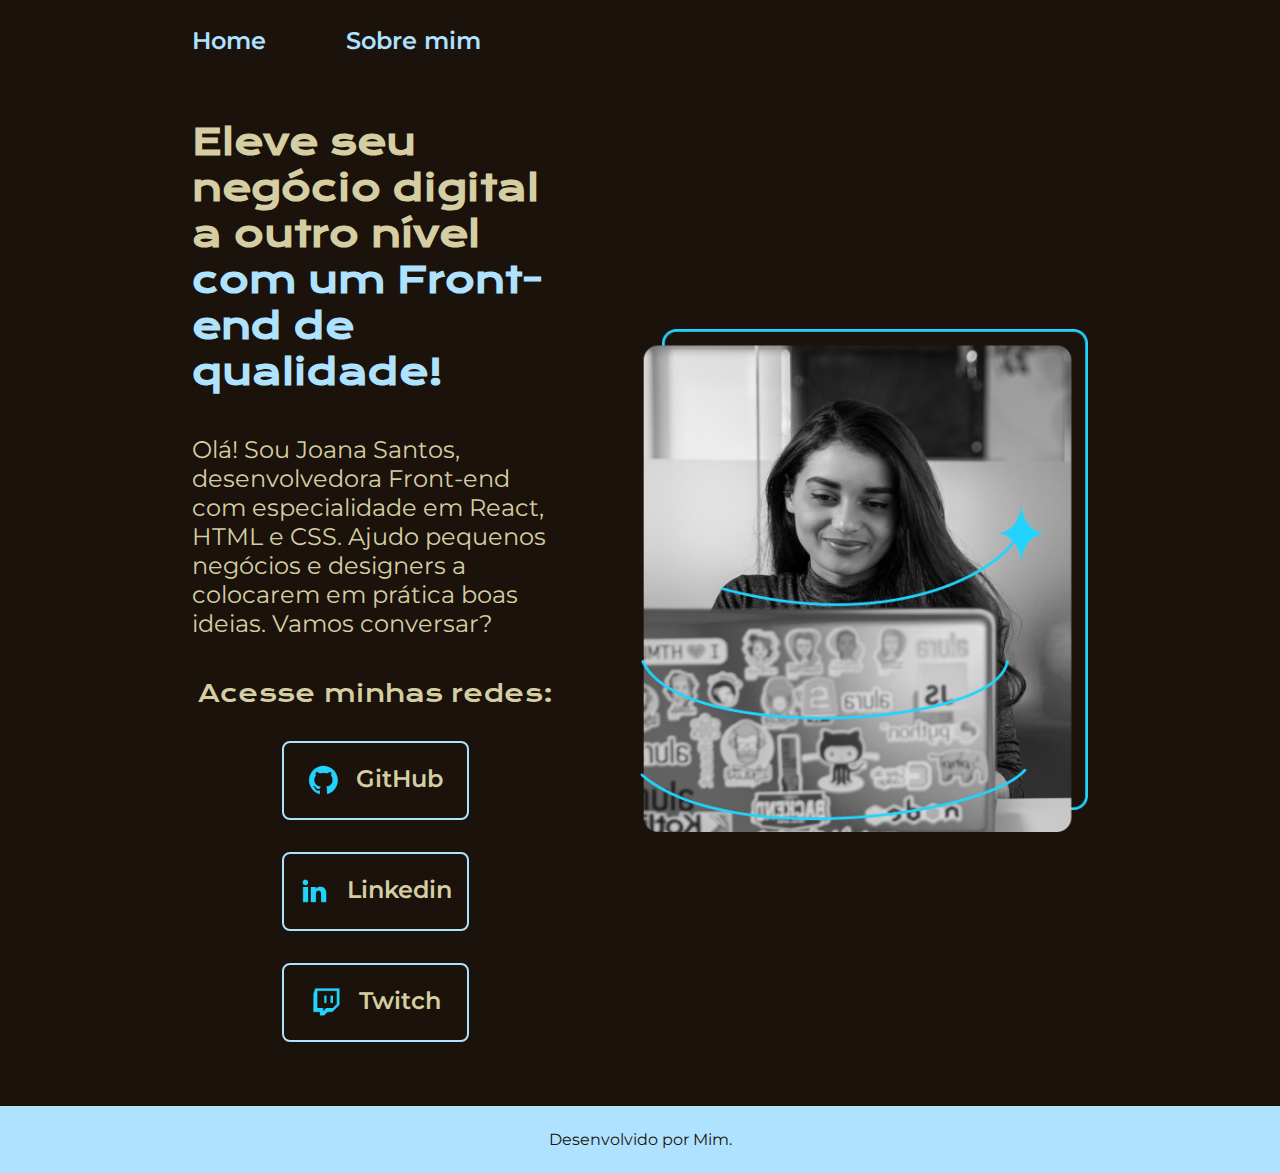
<file: index.html>
<!DOCTYPE html> <!-- linha padrão para declarar o tipo do documento ao navegador, no caso HTML -->

<html lang="pt-br"> <!-- linha padrão para declarar qual a lígua original do arquivo, no caso Português do Brasil -->

    <head>
        <meta charset="UTF-8"> <!-- linha padrão para declarar qual o conjunto de caracteres a serem utilizados nos textos -->
        <meta http-equiv="X-UA-Compatible" content="IE=edge"> <!-- linha padrão por causa do Internet Explorer/ Edge que são diferentões -->
        <meta name="viewport" content="width=device-width, initial-scale=1.0"> <!-- linha padrão para declarar que o conteúdo deve ser escalonado para as dimensões do aparelho onde está abrindo a página -->
        <link rel="stylesheet" href="styles/style.css"> <!-- linha para declarar qual o arquivo de configuração das aparências a ser usado, no caso Folha de estilo CSS -->
        <title>Portfólio</title> <!-- Título da página que será exibido no canto superior esquerdo do navegador -->
    </head>

    <body>
        <header class="cabecalho">
            <nav class="cabecalho__menu">
                <a class="cabecalho__menu__link" href="index.html">Home</a>
                <a class="cabecalho__menu__link" href="about.html">Sobre mim</a>
            </nav>
        </header>

        <main class="apresentacao">
            <section class="apresentacao__conteudo">
                <h1 class="apresentacao__conteudo__titulo">Eleve seu negócio digital a outro nível <strong class="destaque-titulo">com um Front-end de qualidade!</strong></h1>
                <p class="apresentacao__conteudo__texto">Olá! Sou Joana Santos, desenvolvedora Front-end com especialidade em React, HTML e CSS. Ajudo pequenos negócios e designers a colocarem em prática boas ideias. Vamos conversar?</p>
                <div class="apresentacao__links">
                    <h2 class="apresentacao__links__subtitulo">Acesse minhas redes:</h2>
                    <a href="https://github.com/guilhermeonrails" class="apresentacao__links__link"><img src="imagem/github.png" alt="Ícone do github">GitHub</a>
                    <a href="https://linkedin.com/in/rafaellaballerini" class="apresentacao__links__link"><img src="imagem/linkedin.png" alt="Ícone do linkedin">Linkedin</a>
                    <a href="https://twitch.tv/guilimadev" class="apresentacao__links__link"><img src="imagem/twitch.png" alt="Ícone do twitch">Twitch</a>
                </div>
            </section>
            <img class="apresentacao__imagem" src="imagem/imagem.png" alt="Foto modelo da Joana programando">
        </main>

        <footer class="rodape">
            <p>Desenvolvido por Mim.</p>
        </footer>
    </body>
</html>
</file>
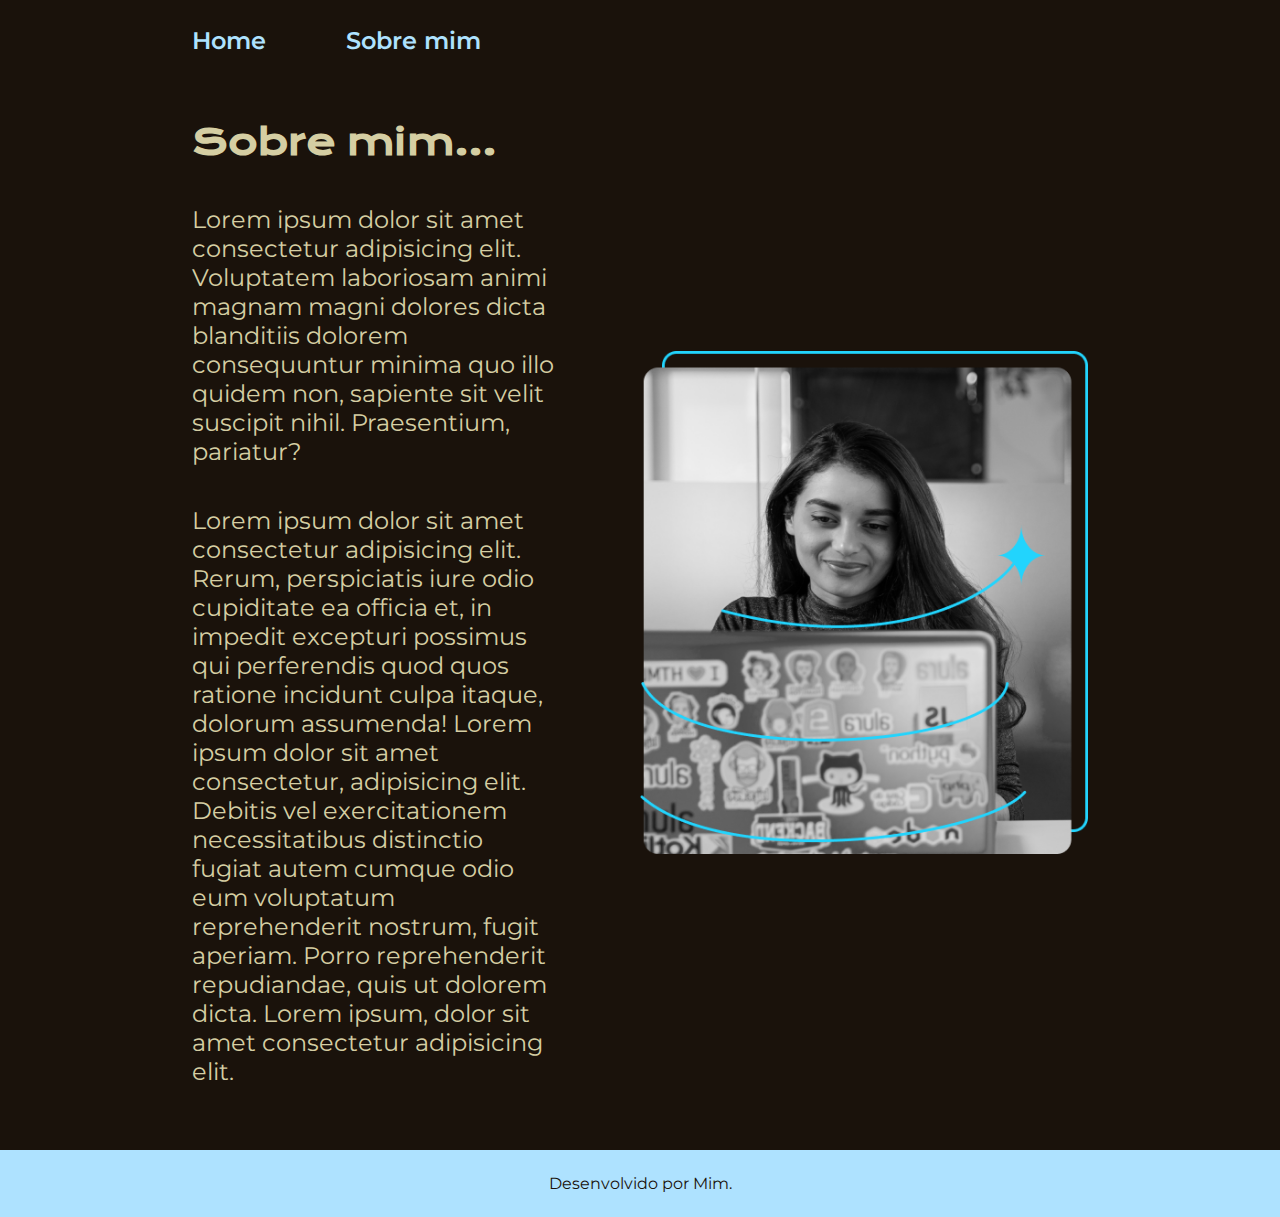
<file: about.html>
<!DOCTYPE html>

<html lang="pt-br">

<head>
    <meta charset="UTF-8">
    <meta http-equiv="X-UA-Compatible" content="IE=edge">
    <meta name="viewport" content="width=device-width, initial-scale=1.0">
    <title>Sobre mim</title>
    <link rel="stylesheet" href="styles/style.css">
</head>

<body>
    <header class="cabecalho">
        <nav class="cabecalho__menu">
            <a class="cabecalho__menu__link" href="index.html">Home</a>
            <a class="cabecalho__menu__link" href="about.html">Sobre mim</a>
        </nav>
    </header>

    <main class="apresentacao">
        <section class="apresentacao__conteudo">
            <h1 class="apresentacao__conteudo__titulo">Sobre mim...</h1>
            <p class="apresentacao__conteudo__texto">Lorem ipsum dolor sit amet consectetur adipisicing elit. Voluptatem laboriosam animi magnam magni dolores dicta blanditiis dolorem consequuntur minima quo illo quidem non, sapiente sit velit suscipit nihil. Praesentium, pariatur?</p>
            <p class="apresentacao__conteudo__texto">Lorem ipsum dolor sit amet consectetur adipisicing elit. Rerum, perspiciatis iure odio cupiditate ea officia et, in impedit excepturi possimus qui perferendis quod quos ratione incidunt culpa itaque, dolorum assumenda! Lorem ipsum dolor sit amet consectetur, adipisicing elit. Debitis vel exercitationem necessitatibus distinctio fugiat autem cumque odio eum voluptatum reprehenderit nostrum, fugit aperiam. Porro reprehenderit repudiandae, quis ut dolorem dicta. Lorem ipsum, dolor sit amet consectetur adipisicing elit.</p>
        </section>        
        <img class="apresentacao__imagem" src="imagem/imagem.png" alt="Foto modelo da Joana programando">
    </main>

    <footer class="rodape">
        <p>Desenvolvido por Mim.</p>
    </footer>
</body>
</html>
</file>
<file: styles/style.css>
@import url('https://fonts.googleapis.com/css2?family=Krona+One&family=Montserrat:wght@400;600&display=swap');

:root {
    --cor_primaria: #1A120B;
    --cor_secundaria: #D5CEA3;
    --cor_terciaria: #AEE2FF;
    --cor_hover: #3C2A21;

    --fonte_primaria: 'Krona One', 'sans-serif';
    --fonte_secundaria: 'Montserrat', 'sans-serif';
}

* {
    margin: 0;
    padding: 0;
} /* A configuração acima faz um reset nas configurações padrões de margem e espaçamento interno da borda ao conteúdo */

body {
    box-sizing: border-box;
    /*height: 100vh; */ /* Altura de 100% da altura da tela do navegador (100"%" do "v"iewport "h"eight) */
    background-color: var(--cor_primaria);
    color: var(--cor_secundaria)
}

.cabecalho {
        padding: 2% 0% 0% 15%;
}

.cabecalho__menu {
    display: flex;
    gap: 80px
}

.cabecalho__menu__link {
    font-family: var(--fonte_secundaria);
    font-size: 1.5rem;
    font-weight: 600;
    color: var(--cor_terciaria);
    text-decoration: none;
}

.apresentacao {
    display: flex;
    align-items: center;
    justify-content: space-between;
    /*margin: 10% 15%;*/
    padding: 5% 15%;
    gap: 82px;
}

.apresentacao__conteudo {
    display: flex;
    width: 50%;
    flex-direction: column;
    gap: 40px;
}

.apresentacao__conteudo__titulo {
    font-size: 2.25rem;
    font-family: var(--fonte_primaria);
}

.destaque-titulo {
    color: var(--cor_terciaria);
}

.apresentacao__conteudo__texto {
    font-size: 1.5rem;
    font-family: var(--fonte_secundaria);
}

.apresentacao__links {
    display: flex;
    justify-content: space-between;
    flex-direction: column;
    align-items: center;
    gap: 32px;
}

.apresentacao__links__subtitulo {
    font-family: var(--fonte_primaria);
    font-weight: 400;
    font-size: 1.5rem;
}

.apresentacao__links__link {
    display: flex;
    justify-content: center;
    gap: 16px;

    border: 2px solid var(--cor_terciaria);
    width: 50%;
    border-radius: 8px;
    padding: 21.5px 0px;
   
    font-family: var(--fonte_secundaria);
    font-weight: 600;
    font-size: 1.5rem; 
    text-align: center;
    text-decoration: none;    
    color: var(--cor_secundaria);
}

.apresentacao__links__link:hover {
    background-color: var(--cor_hover);
    scale: 98%; 
    transition: .3s;
}

.apresentacao__imagem {
    width: 50%;
}

.rodape {
    color: var(--cor_primaria);
    background-color: var(--cor_terciaria);
    padding: 24px;
    text-align: center;
    font-family: var(--fonte_secundaria);
    font-weight: 400;
}

@media  (max-width: 1200px) {
    .cabecalho {
        padding: 10%;
    }

    .cabecalho__menu {
        justify-content: center;
    }

    .apresentacao {
        flex-direction: column-reverse;
        padding: 5%;
    }

    .apresentacao__conteudo {
        width: auto;
    }
}
</file>
